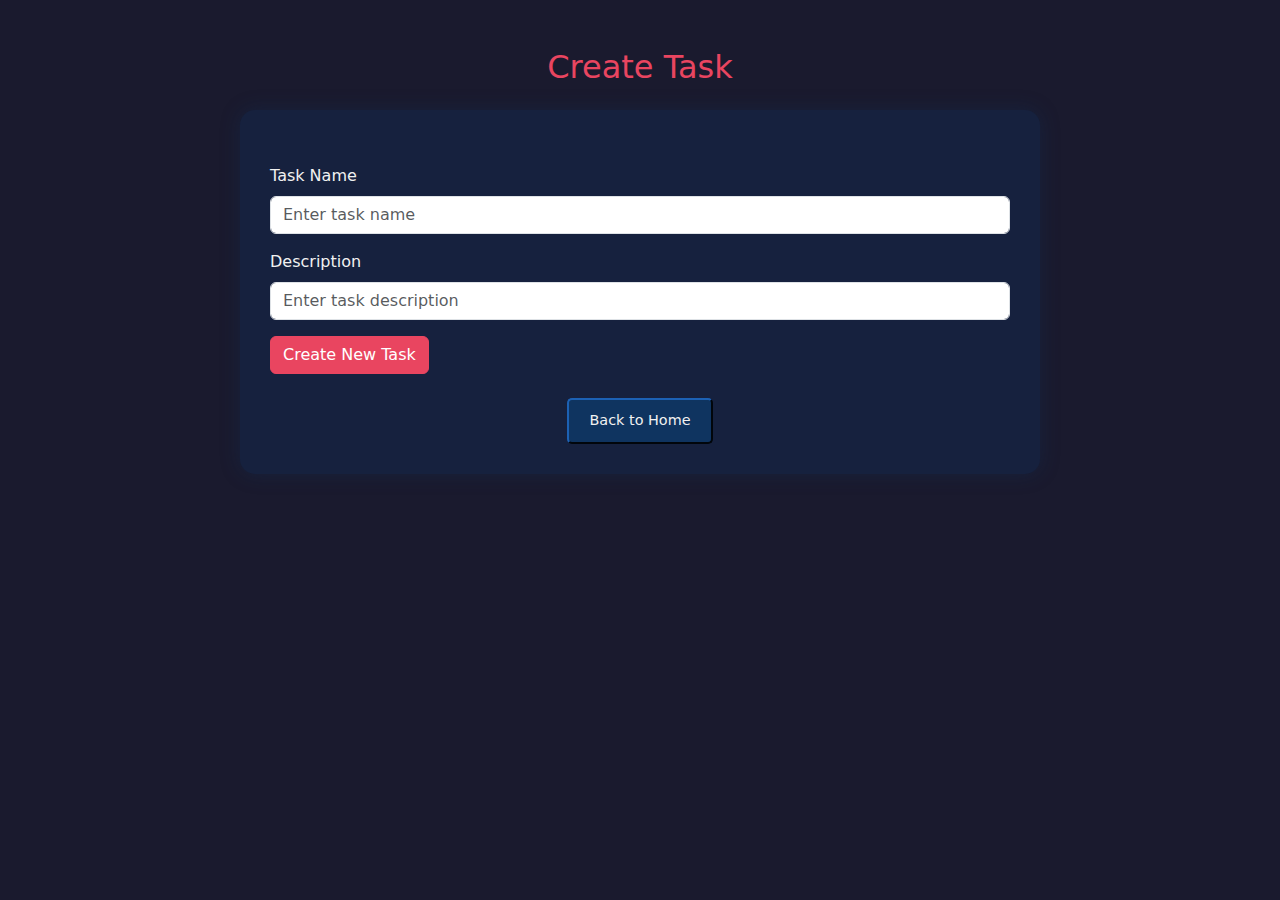
<file: templates/create.html>
<!DOCTYPE html>
<html lang="en">
<head>
    <meta charset="UTF-8">
    <meta name="viewport" content="width=device-width, initial-scale=1.0">
    <title>Todo List</title>
    <link href="https://cdnjs.cloudflare.com/ajax/libs/bootstrap/5.3.0/css/bootstrap.min.css" rel="stylesheet">
    <link href="https://cdnjs.cloudflare.com/ajax/libs/font-awesome/6.0.0-beta3/css/all.min.css" rel="stylesheet">
    <link href="../static/style.css" rel="stylesheet">
</head>
<body>
    <div class="container my-5">
        <h2 class="text-center mb-4">Create Task</h2>
        <div class="todo-container mx-auto">
            <form action="{{ url_for('store') }}" method="POST" class="mt-4">
                <div class="mb-3">
                    <label for="taskName" class="form-label">Task Name</label>
                    <input type="text" id="taskName" name="name" class="form-control" placeholder="Enter task name" required>
                </div>
                <div class="mb-3">
                    <label for="taskDescription" class="form-label">Description</label>
                    <input type="text" id="taskDescription" name="description" class="form-control" placeholder="Enter task description">
                </div>
                <button type="submit" class="btn btn-success">Create New Task</button>
            </form>
            <a href="/" class="d-block text-center mt-4">
                <button class="back-home-btn">Back to Home</button>
            </a>
        </div>
    </div>
</body>
</html>
</file>
<file: static/style.css>
:root {
    --dark-bg: #1a1a2e;
    --darker-bg: #16213e;
    --accent-color: #0f3460;
    --text-color: #e94560;
    --light-text: #f1f1f1;
}

body {
    background-color: var(--dark-bg);
    color: var(--light-text);
}

.todo-container {
    max-width: 800px;
    margin: 0 auto;
    background-color: var(--darker-bg);
    border-radius: 15px;
    box-shadow: 0 0 20px rgba(15, 52, 96, 0.3);
    padding: 30px;
}

.task-container {
    border: 1px solid var(--accent-color);
    border-radius: 10px;
    padding: 15px;
    margin-bottom: 15px;
    background-color: var(--accent-color);
    color: var(--light-text);
}

.task-container:hover {
    background-color: #1a4b8c;
    transform: translateY(-2px);
}

.task-actions button {
    margin-left: 5px;
    color: var(--light-text);
    border-color: var(--light-text);
}

.task-actions button:hover {
    background-color: var(--text-color);
    border-color: var(--text-color);
    color: var(--darker-bg);
}

.back-home-btn {
    background-color: var(--accent-color);
    border-color: var(--accent-color);
    color: var(--light-text);
    padding: 10px 20px;
    font-size: 0.9rem;
    border-radius: 5px;
    transition: background-color 0.3s, color 0.3s;
}

.back-home-btn:hover {
    background-color: var(--text-color);
    border-color: var(--text-color);
    color: var(--darker-bg);
}

.btn-success {
    background-color: var(--text-color);
    border-color: var(--text-color);
}

.btn-success:hover {
    background-color: #d13652;
    border-color: #d13652;
}

h1, h2 {
    color: var(--text-color);
}
</file>
